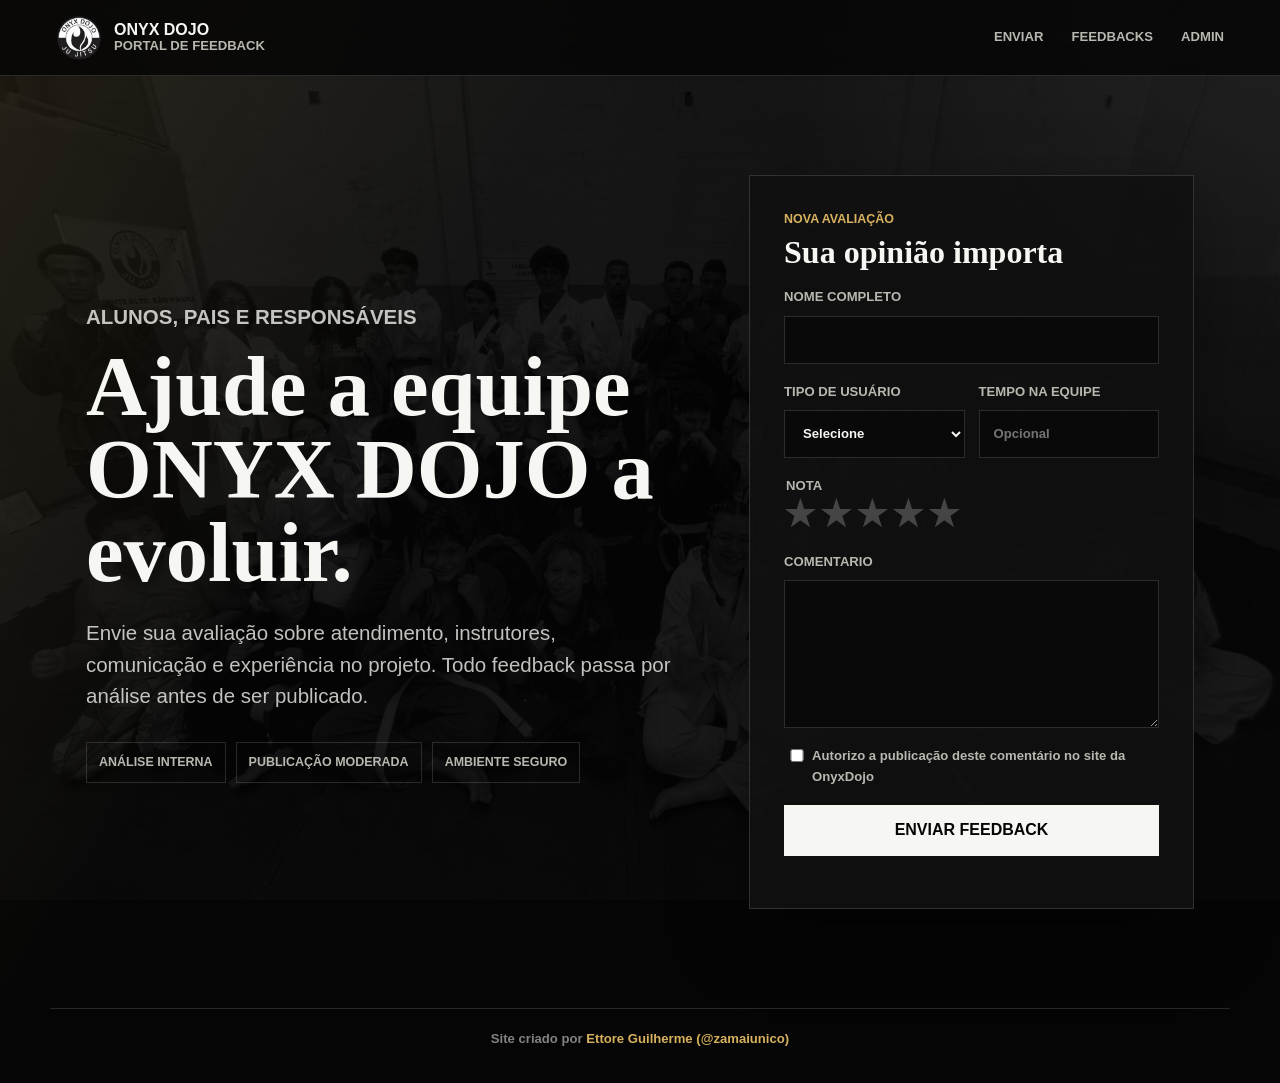
<file: feedback-portal/frontend/index.html>
<!doctype html>
<html lang="pt-BR">
  <head>
    <meta charset="UTF-8" />
    <meta name="viewport" content="width=device-width, initial-scale=1.0" />
    <meta name="description" content="Portal de Feedback ONYX DOJO para alunos, pais, mães e responsáveis." />
    <title>Portal de Feedback | ONYX DOJO</title>
    <link rel="stylesheet" href="/feedback-portal/frontend/styles/main.css" />
  </head>
  <body>
    <header class="topbar">
      <a class="brand" href="/">
        <img src="/assets/onyx-dojo-logo-cropped.png" alt="ONYX DOJO" />
        <span><strong>ONYX DOJO</strong><small>Portal de Feedback</small></span>
      </a>
      <nav>
        <a href="/portal">Enviar</a>
        <a href="/feedbacks">Feedbacks</a>
        <a href="/admin-feedbacks">Admin</a>
      </nav>
    </header>

    <main class="page-shell">
      <section class="hero-grid">
        <div class="hero-copy">
          <p class="eyebrow">Alunos, pais e responsáveis</p>
          <h1>Ajude a equipe ONYX DOJO a evoluir.</h1>
          <p>Envie sua avaliação sobre atendimento, instrutores, comunicação e experiência no projeto. Todo feedback passa por análise antes de ser publicado.</p>
          <div class="metric-row">
            <span>Análise interna</span>
            <span>Publicação moderada</span>
            <span>Ambiente seguro</span>
          </div>
        </div>

        <form class="feedback-form" data-feedback-form>
          <input class="bot-field" name="website" autocomplete="off" tabindex="-1" aria-hidden="true" />

          <div class="form-head">
            <span>Nova avaliação</span>
            <strong>Sua opinião importa</strong>
          </div>

          <label>
            Nome completo
            <input name="name" type="text" autocomplete="name" minlength="3" maxlength="120" required />
          </label>

          <div class="field-grid">
            <label>
              Tipo de usuário
              <select name="user_type" required>
                <option value="">Selecione</option>
                <option>Aluno</option>
                <option>Pai</option>
                <option>Mãe</option>
                <option>Responsável</option>
              </select>
            </label>

            <label>
              Tempo na equipe
              <input name="team_time" type="text" maxlength="80" placeholder="Opcional" />
            </label>
          </div>

          <fieldset class="rating-field">
            <legend>Nota</legend>
            <div class="stars" aria-label="Nota de 1 a 5 estrelas">
              <input id="star5" type="radio" name="rating" value="5" required />
              <label for="star5">★</label>
              <input id="star4" type="radio" name="rating" value="4" />
              <label for="star4">★</label>
              <input id="star3" type="radio" name="rating" value="3" />
              <label for="star3">★</label>
              <input id="star2" type="radio" name="rating" value="2" />
              <label for="star2">★</label>
              <input id="star1" type="radio" name="rating" value="1" />
              <label for="star1">★</label>
            </div>
          </fieldset>

          <label>
            Comentario
            <textarea name="comment" rows="6" minlength="10" maxlength="1200" required></textarea>
          </label>

          <label class="check-line">
            <input name="publish_authorized" type="checkbox" />
            <span>Autorizo a publicação deste comentário no site da OnyxDojo</span>
          </label>

          <button class="btn" type="submit">Enviar Feedback</button>
          <p class="form-message" data-form-message role="status"></p>
        </form>
      </section>
    </main>

    <footer class="portal-footer">
      <span>Site criado por <a href="https://www.instagram.com/zamaiunico/" target="_blank" rel="noreferrer">Ettore Guilherme (@zamaiunico)</a></span>
    </footer>

    <script src="/feedback-portal/frontend/scripts/form.js"></script>
  </body>
</html>
</file>
<file: feedback-portal/frontend/styles/main.css>
:root {
  --black: #050505;
  --ink: #f6f6f2;
  --muted: #b8b8b0;
  --panel: #111111;
  --panel-2: #181818;
  --line: rgba(255, 255, 255, 0.14);
  --gold: #d8b25f;
  --red: #be2d2d;
  --green: #4fa66a;
  --max: 1180px;
}

* {
  box-sizing: border-box;
}

html {
  scroll-behavior: smooth;
}

body {
  background:
    linear-gradient(120deg, rgba(216, 178, 95, 0.12), transparent 32%),
    radial-gradient(circle at top right, rgba(255, 255, 255, 0.08), transparent 30%),
    var(--black);
  color: var(--ink);
  font-family: Arial, Helvetica, sans-serif;
  line-height: 1.55;
  margin: 0;
  min-height: 100vh;
}

body::before {
  background: url("/assets/gallery/exame-faixa-10.jpg") center / cover;
  content: "";
  filter: grayscale(1) contrast(1.1);
  inset: 0;
  opacity: 0.1;
  position: fixed;
  z-index: -1;
}

a {
  color: inherit;
  text-decoration: none;
}

button,
input,
select,
textarea {
  font: inherit;
}

.topbar {
  align-items: center;
  backdrop-filter: blur(16px);
  background: rgba(5, 5, 5, 0.82);
  border-bottom: 1px solid var(--line);
  display: flex;
  gap: 20px;
  justify-content: space-between;
  min-height: 76px;
  padding: 14px clamp(18px, 5vw, 56px);
  position: sticky;
  top: 0;
  z-index: 10;
}

.brand {
  align-items: center;
  display: flex;
  gap: 12px;
  min-width: 0;
}

.brand img {
  height: 46px;
  object-fit: contain;
  width: 46px;
}

.brand strong,
.brand small {
  display: block;
  line-height: 1.1;
}

.brand small,
.topbar nav a,
.link-button {
  color: var(--muted);
  font-size: 0.82rem;
  font-weight: 800;
  text-transform: uppercase;
}

.topbar nav {
  align-items: center;
  display: flex;
  gap: clamp(12px, 3vw, 28px);
}

.topbar nav a:hover,
.link-button:hover {
  color: var(--ink);
}

.link-button {
  background: transparent;
  border: 0;
  cursor: pointer;
  padding: 0;
}

.page-shell {
  margin: 0 auto;
  max-width: var(--max);
  padding: clamp(34px, 6vw, 76px) clamp(18px, 5vw, 36px);
}

.hero-grid {
  align-items: center;
  display: grid;
  gap: clamp(32px, 6vw, 76px);
  grid-template-columns: minmax(0, 0.95fr) minmax(360px, 0.72fr);
  min-height: calc(100vh - 120px);
}

.eyebrow {
  color: var(--gold);
  font-size: 0.78rem;
  font-weight: 900;
  letter-spacing: 0;
  margin: 0 0 14px;
  text-transform: uppercase;
}

h1,
h2,
p {
  margin-top: 0;
}

h1 {
  font-family: Georgia, "Times New Roman", serif;
  font-size: clamp(2.7rem, 6.6vw, 6.8rem);
  line-height: 0.98;
  margin-bottom: 22px;
  max-width: 850px;
}

.hero-copy p {
  color: rgba(246, 246, 242, 0.78);
  font-size: clamp(1.02rem, 1.8vw, 1.28rem);
  max-width: 690px;
}

.metric-row {
  display: flex;
  flex-wrap: wrap;
  gap: 10px;
  margin-top: 30px;
}

.metric-row span {
  border: 1px solid var(--line);
  color: var(--muted);
  font-size: 0.78rem;
  font-weight: 900;
  padding: 10px 12px;
  text-transform: uppercase;
}

.feedback-form,
.login-panel,
.admin-card,
.summary-grid article,
.feedback-card {
  background: rgba(17, 17, 17, 0.92);
  border: 1px solid var(--line);
  box-shadow: 0 24px 70px rgba(0, 0, 0, 0.34);
}

.feedback-form {
  display: grid;
  gap: 18px;
  padding: clamp(22px, 4vw, 34px);
}

.compact-form {
  margin: 0 auto;
  max-width: 460px;
  width: 100%;
}

.form-head span,
.form-head strong {
  display: block;
}

.form-head span {
  color: var(--gold);
  font-size: 0.78rem;
  font-weight: 900;
  text-transform: uppercase;
}

.form-head strong {
  font-family: Georgia, "Times New Roman", serif;
  font-size: 2rem;
  line-height: 1.05;
  margin-top: 6px;
}

label,
legend {
  color: var(--muted);
  display: grid;
  font-size: 0.82rem;
  font-weight: 900;
  gap: 8px;
  text-transform: uppercase;
}

input,
select,
textarea {
  background: #090909;
  border: 1px solid var(--line);
  color: var(--ink);
  min-height: 48px;
  outline: 0;
  padding: 12px 14px;
  width: 100%;
}

textarea {
  min-height: 130px;
  resize: vertical;
  text-transform: none;
}

input:focus,
select:focus,
textarea:focus {
  border-color: var(--gold);
  box-shadow: 0 0 0 3px rgba(216, 178, 95, 0.16);
}

.field-grid,
.editable-grid {
  display: grid;
  gap: 14px;
  grid-template-columns: repeat(2, 1fr);
}

.rating-field {
  border: 0;
  margin: 0;
  padding: 0;
}

.stars {
  direction: rtl;
  display: inline-flex;
  justify-content: flex-end;
}

.stars input {
  position: absolute;
  opacity: 0;
  width: 1px;
}

.stars label {
  color: #454545;
  cursor: pointer;
  display: block;
  font-size: 2.2rem;
  line-height: 1;
  padding-right: 5px;
}

.stars input:checked ~ label,
.stars label:hover,
.stars label:hover ~ label {
  color: var(--gold);
}

.check-line {
  align-items: start;
  display: grid;
  gap: 10px;
  grid-template-columns: 18px 1fr;
  text-transform: none;
}

.check-line input {
  accent-color: var(--gold);
  min-height: auto;
  margin-top: 3px;
}

.btn,
.action-row button {
  background: var(--ink);
  border: 1px solid var(--ink);
  color: var(--black);
  cursor: pointer;
  font-weight: 900;
  min-height: 50px;
  padding: 12px 18px;
  text-transform: uppercase;
}

.btn:hover,
.action-row button:hover {
  background: var(--gold);
  border-color: var(--gold);
}

.form-message {
  color: var(--gold);
  font-weight: 800;
  margin: 0;
}

.bot-field,
.hidden {
  display: none !important;
}

.list-heading {
  margin-bottom: 34px;
}

.summary-grid {
  display: grid;
  gap: 16px;
  grid-template-columns: repeat(2, minmax(0, 220px));
}

.summary-grid article {
  padding: 24px;
}

.summary-grid strong {
  display: block;
  font-family: Georgia, "Times New Roman", serif;
  font-size: 3rem;
  line-height: 1;
}

.summary-grid span,
.feedback-card span,
.admin-card-head span {
  color: var(--muted);
  font-size: 0.78rem;
  font-weight: 900;
  text-transform: uppercase;
}

.cards-grid,
.admin-list {
  display: grid;
  gap: 18px;
}

.cards-grid {
  grid-template-columns: repeat(3, 1fr);
}

.feedback-card {
  display: grid;
  gap: 16px;
  min-height: 260px;
  padding: 24px;
}

.feedback-card p {
  color: rgba(246, 246, 242, 0.82);
  margin: 0;
}

.stars-view {
  color: var(--gold);
  font-size: 1.2rem;
  letter-spacing: 2px;
}

.admin-shell {
  max-width: 1260px;
}

.login-panel {
  background: transparent;
  border: 0;
  box-shadow: none;
  padding-top: 8vh;
}

.admin-head {
  align-items: end;
  display: flex;
  gap: 20px;
  justify-content: space-between;
  margin-bottom: 24px;
}

.admin-head h1 {
  font-size: clamp(2rem, 5vw, 4rem);
  margin: 0;
}

.filter-label {
  min-width: 210px;
}

.admin-card {
  display: grid;
  gap: 16px;
  padding: 22px;
}

.admin-card-head {
  align-items: start;
  display: flex;
  gap: 16px;
  justify-content: space-between;
}

.admin-card-head strong {
  display: block;
  font-size: 1.35rem;
}

mark {
  background: rgba(216, 178, 95, 0.14);
  border: 1px solid rgba(216, 178, 95, 0.34);
  color: var(--gold);
  font-weight: 900;
  padding: 7px 10px;
}

.action-row {
  display: flex;
  flex-wrap: wrap;
  gap: 10px;
}

.action-row button {
  background: transparent;
  color: var(--ink);
  min-height: 42px;
}

.action-row .danger {
  border-color: rgba(190, 45, 45, 0.7);
  color: #ffb5b5;
}

.action-row .danger:hover {
  background: var(--red);
  border-color: var(--red);
  color: var(--ink);
}

.portal-footer {
  border-top: 1px solid var(--line);
  color: rgba(246, 246, 242, 0.52);
  font-size: 0.82rem;
  font-weight: 800;
  margin: 0 auto;
  max-width: var(--max);
  padding: 20px clamp(18px, 5vw, 36px) 34px;
  text-align: center;
}

.portal-footer a {
  color: var(--gold);
}

@media (max-width: 920px) {
  .hero-grid,
  .cards-grid {
    grid-template-columns: 1fr;
  }

  .hero-grid {
    min-height: auto;
  }
}

@media (max-width: 660px) {
  .topbar {
    align-items: flex-start;
    flex-direction: column;
  }

  .topbar nav {
    flex-wrap: wrap;
  }

  .field-grid,
  .editable-grid,
  .summary-grid {
    grid-template-columns: 1fr;
  }

  .admin-head {
    align-items: stretch;
    flex-direction: column;
  }
}
</file>
